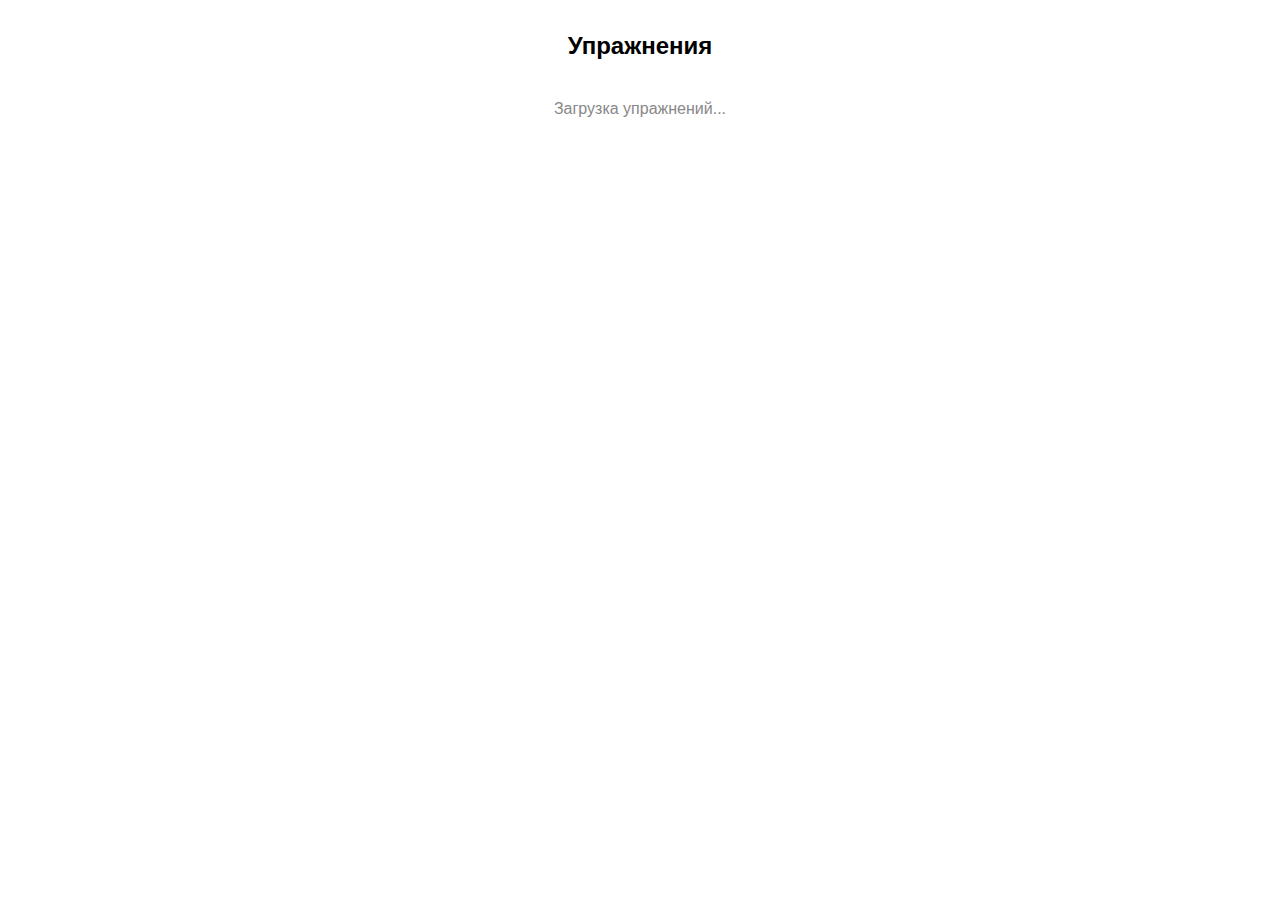
<file: index.html>
<!DOCTYPE html>
<html lang="ru">
<head>
    <meta charset="UTF-8">
    <meta name="viewport" content="width=device-width, initial-scale=1.0, user-scalable=no">
    <title>Фитнес Ритм-секвенсор</title>
    <script src="https://telegram.org/js/telegram-web-app.js"></script>
    <style>
        body {
            font-family: -apple-system, BlinkMacSystemFont, 'Segoe UI', Roboto, sans-serif;
            margin: 0;
            padding: 16px;
            color: var(--tg-theme-text-color, #000);
            background-color: var(--tg-theme-bg-color, #fff);
        }
        h1 {
            font-size: 24px;
            text-align: center;
            margin-bottom: 20px;
        }
        .exercise-list {
            max-width: 500px;
            margin: 0 auto;
        }
        .exercise-item {
            padding: 15px;
            margin-bottom: 10px;
            border: 1px solid #ddd;
            border-radius: 8px;
            cursor: pointer;
            transition: background-color 0.2s;
        }
        .exercise-item:hover, .exercise-item:active {
            background-color: rgba(0, 0, 0, 0.05);
        }
        .exercise-title {
            font-weight: bold;
            margin-bottom: 5px;
        }
        .exercise-details {
            color: #666;
            font-size: 14px;
        }
        .loading {
            text-align: center;
            padding: 20px;
            color: #888;
        }
    </style>
</head>
<body>
    <div class="container">
        <h1>Упражнения</h1>
        <div id="exercise-list" class="exercise-list">
            <div class="loading">Загрузка упражнений...</div>
        </div>
    </div>

    <script>
        // Инициализация Telegram WebApp
        const tg = window.Telegram.WebApp;
        tg.expand();

        // Базовый URL API (замените на ваш)
        const API_URL = 'http://localhost:3000/api';

        // Загрузка упражнений
        document.addEventListener('DOMContentLoaded', () => {
            loadExercises();
        });

        // Функция загрузки упражнений
        async function loadExercises() {
            const exerciseList = document.getElementById('exercise-list');

            try {
                const response = await fetch(`${API_URL}/exercises`);

                if (!response.ok) {
                    throw new Error(`HTTP error! status: ${response.status}`);
                }

                const exercises = await response.json();

                // Очищаем список
                exerciseList.innerHTML = '';

                if (exercises.length === 0) {
                    exerciseList.innerHTML = '<div style="text-align:center;padding:20px;">Нет доступных упражнений</div>';
                    return;
                }

                // Создаем элементы списка
                exercises.forEach(exercise => {
                    const item = document.createElement('div');
                    item.className = 'exercise-item';
                    item.setAttribute('data-id', exercise._id);

                    // Переводим сложность
                    const difficultyText = {
                        'easy': 'Легкий',
                        'medium': 'Средний',
                        'hard': 'Сложный'
                    }[exercise.difficulty] || exercise.difficulty;

                    item.innerHTML = `
                        <div class="exercise-title">${exercise.name}</div>
                        <div class="exercise-details">
                            Сложность: ${difficultyText} | Длительность: ${exercise.duration} мин
                        </div>
                    `;

                    // Добавляем обработчик клика
                    item.addEventListener('click', () => {
                        window.location.href = `sequencer.html?id=${exercise._id}`;
                    });

                    exerciseList.appendChild(item);
                });
            } catch (error) {
                console.error('Ошибка загрузки упражнений:', error);
                exerciseList.innerHTML = '<div style="text-align:center;padding:20px;color:red;">Ошибка загрузки упражнений</div>';
            }
        }
    </script>
</body>
</html>
</file>
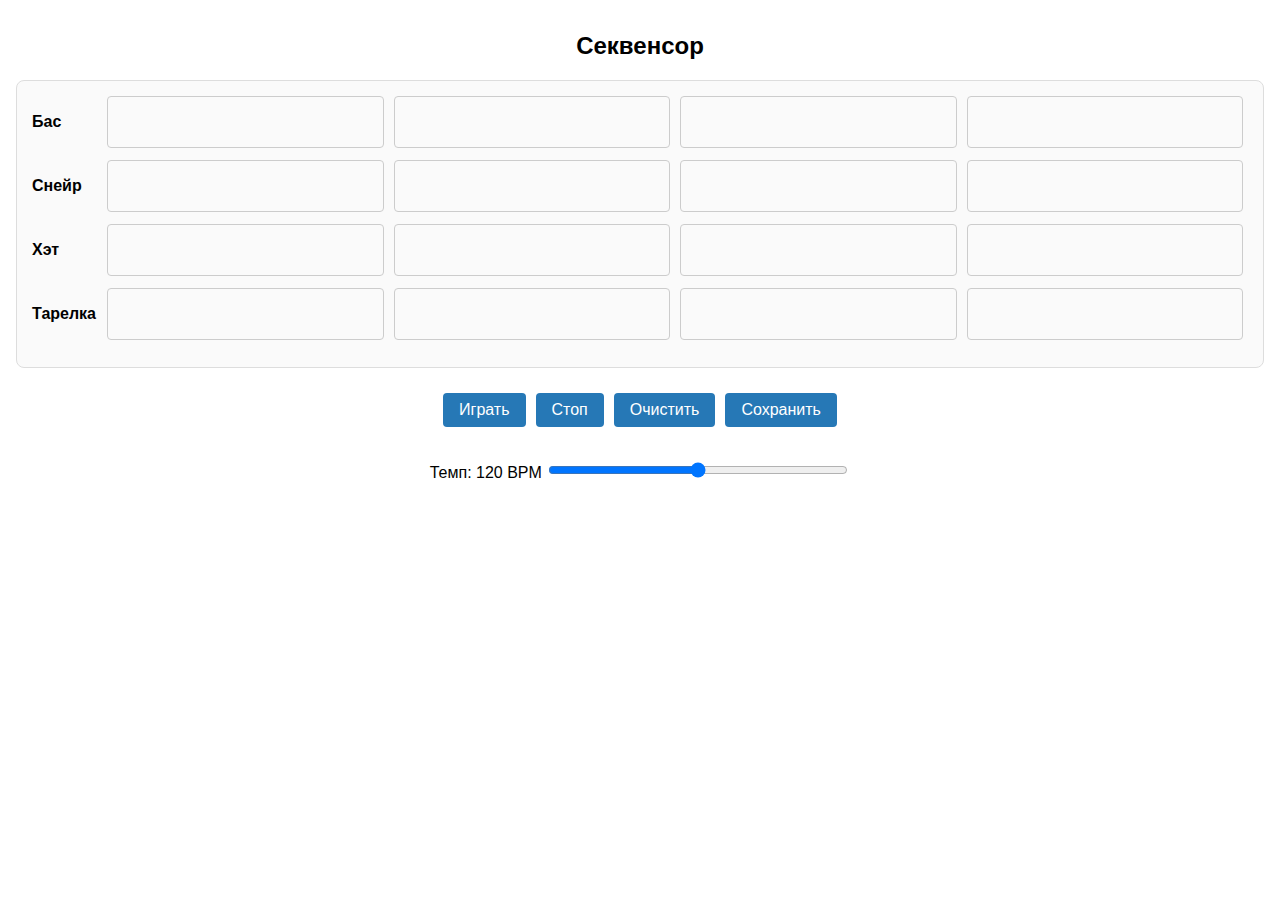
<file: sequencer.html>
<!DOCTYPE html>
<html lang="ru">
<head>
    <meta charset="UTF-8">
    <meta name="viewport" content="width=device-width, initial-scale=1.0, user-scalable=no">
    <title>Ритм-секвенсор</title>
    <script src="https://telegram.org/js/telegram-web-app.js"></script>
    <style>
        body {
            font-family: -apple-system, BlinkMacSystemFont, 'Segoe UI', Roboto, sans-serif;
            margin: 0;
            padding: 16px;
            color: var(--tg-theme-text-color, #000);
            background-color: var(--tg-theme-bg-color, #fff);
        }
        h1 {
            font-size: 24px;
            text-align: center;
            margin-bottom: 10px;
        }
        .description {
            text-align: center;
            margin-bottom: 20px;
        }
        .sequencer {
            margin: 20px 0;
            border: 1px solid #ddd;
            border-radius: 8px;
            padding: 15px;
            background-color: rgba(0, 0, 0, 0.02);
        }
        .row {
            display: flex;
            align-items: center;
            margin-bottom: 12px;
        }
        .sound-label {
            width: 70px;
            font-weight: bold;
        }
        .cells {
            display: flex;
            flex-grow: 1;
        }
        .cell {
            height: 50px;
            flex-grow: 1;
            margin: 0 5px;
            border: 1px solid #ccc;
            border-radius: 4px;
            cursor: pointer;
            transition: background-color 0.1s;
        }
        .cell:hover {
            background-color: rgba(0, 0, 0, 0.05);
        }
        .row[data-sound="kick"] .cell.active {
            background-color: #FF5252;
        }
        .row[data-sound="snare"] .cell.active {
            background-color: #4CAF50;
        }
        .row[data-sound="hihat"] .cell.active {
            background-color: #2196F3;
        }
        .row[data-sound="cymbal"] .cell.active {
            background-color: #FFC107;
        }
        .cell.current {
            border: 2px solid #000;
        }
        .controls {
            display: flex;
            justify-content: center;
            margin: 20px 0;
            flex-wrap: wrap;
        }
        button {
            background-color: var(--tg-theme-button-color, #2678b6);
            color: var(--tg-theme-button-text-color, #fff);
            border: none;
            border-radius: 4px;
            padding: 8px 16px;
            font-size: 16px;
            cursor: pointer;
            margin: 5px;
        }
        button:active {
            opacity: 0.8;
        }
        .tempo-control {
            text-align: center;
            margin: 20px 0;
        }
        #tempo {
            width: 100%;
            max-width: 300px;
            margin-top: 10px;
        }
    </style>
</head>
<body>
    <div class="container">
        <h1 id="exercise-name">Секвенсор</h1>
        <p id="exercise-description" class="description"></p>

        <div class="sequencer">
            <div class="row" data-sound="kick">
                <div class="sound-label">Бас</div>
                <div class="cells">
                    <div class="cell"></div>
                    <div class="cell"></div>
                    <div class="cell"></div>
                    <div class="cell"></div>
                </div>
            </div>
            <div class="row" data-sound="snare">
                <div class="sound-label">Снейр</div>
                <div class="cells">
                    <div class="cell"></div>
                    <div class="cell"></div>
                    <div class="cell"></div>
                    <div class="cell"></div>
                </div>
            </div>
            <div class="row" data-sound="hihat">
                <div class="sound-label">Хэт</div>
                <div class="cells">
                    <div class="cell"></div>
                    <div class="cell"></div>
                    <div class="cell"></div>
                    <div class="cell"></div>
                </div>
            </div>
            <div class="row" data-sound="cymbal">
                <div class="sound-label">Тарелка</div>
                <div class="cells">
                    <div class="cell"></div>
                    <div class="cell"></div>
                    <div class="cell"></div>
                    <div class="cell"></div>
                </div>
            </div>
        </div>

        <div class="controls">
            <button id="play-btn">Играть</button>
            <button id="stop-btn">Стоп</button>
            <button id="clear-btn">Очистить</button>
            <button id="save-btn">Сохранить</button>
        </div>

        <div class="tempo-control">
            <label for="tempo">Темп: <span id="tempo-value">120</span> BPM</label>
            <input type="range" id="tempo" min="60" max="180" value="120">
        </div>
    </div>

    <script>
        // Инициализация Telegram WebApp
        const tg = window.Telegram.WebApp;
        tg.expand();

        // Базовый URL API (замените на ваш)
        const API_URL = 'http://localhost:3000/api';

        // Класс секвенсора
        class RhythmSequencer {
            constructor() {
                // Данные секвенсора
                this.sequencerData = {
                    kick: [false, false, false, false],
                    snare: [false, false, false, false],
                    hihat: [false, false, false, false],
                    cymbal: [false, false, false, false]
                };

                // Состояние воспроизведения
                this.isPlaying = false;
                this.currentStep = 0;
                this.tempo = 120; // BPM
                this.interval = null;

                // Элементы интерфейса
                this.rows = document.querySelectorAll('.row');
                this.cells = document.querySelectorAll('.cell');
                this.playBtn = document.getElementById('play-btn');
                this.stopBtn = document.getElementById('stop-btn');
                this.clearBtn = document.getElementById('clear-btn');
                this.saveBtn = document.getElementById('save-btn');
                this.tempoInput = document.getElementById('tempo');
                this.tempoValue = document.getElementById('tempo-value');

                // Данные упражнения
                this.exerciseId = null;
                this.exerciseName = document.getElementById('exercise-name');
                this.exerciseDescription = document.getElementById('exercise-description');

                // Инициализация обработчиков событий
                this.initEventListeners();

                // Загружаем данные упражнения, если есть ID в URL
                const exerciseId = this.getUrlParam('id');
                if (exerciseId) {
                    this.loadExercise(exerciseId);
                }
            }

            getUrlParam(param) {
                const queryString = window.location.search;
                const urlParams = new URLSearchParams(queryString);
                return urlParams.get(param);
            }

            initEventListeners() {
                // Обработчики для ячеек
                this.cells.forEach(cell => {
                    cell.addEventListener('click', () => {
                        this.toggleCell(cell);
                    });
                });

                // Кнопка воспроизведения
                this.playBtn.addEventListener('click', () => {
                    this.play();
                });

                // Кнопка остановки
                this.stopBtn.addEventListener('click', () => {
                    this.stop();
                });

                // Кнопка очистки
                this.clearBtn.addEventListener('click', () => {
                    this.clear();
                });

                // Кнопка сохранения
                this.saveBtn.addEventListener('click', () => {
                    this.saveToDatabase();
                });

                // Изменение темпа
                this.tempoInput.addEventListener('input', () => {
                    this.tempo = this.tempoInput.value;
                    this.tempoValue.textContent = this.tempo;

                    // Если воспроизведение активно, обновляем интервал
                    if (this.isPlaying) {
                        this.stop();
                        this.play();
                    }
                });

                // Кнопка назад в Telegram
                if (tg.BackButton) {
                    tg.BackButton.show();
                    tg.BackButton.onClick(() => {
                        window.location.href = 'index.html';
                    });
                }
            }

            toggleCell(cell) {
                cell.classList.toggle('active');

                // Находим индексы строки и ячейки
                const row = cell.closest('.row');
                const rowIndex = Array.from(this.rows).indexOf(row);
                const cellIndex = Array.from(row.querySelectorAll('.cell')).indexOf(cell);

                // Обновляем данные
                const soundType = this.rows[rowIndex].getAttribute('data-sound');
                this.sequencerData[soundType][cellIndex] = cell.classList.contains('active');
            }

            play() {
                // Если уже воспроизводится, останавливаем
                if (this.isPlaying) {
                    this.stop();
                    return;
                }

                this.isPlaying = true;
                this.playBtn.textContent = 'Пауза';

                // Вычисляем интервал шага в миллисекундах
                const stepTime = (60 / this.tempo) * 1000 / 1; // Делим на 1, т.к. у нас четвертные ноты

                // Запускаем интервал
                this.currentStep = 0;
                this.interval = setInterval(() => {
                    this.playStep();
                    this.currentStep = (this.currentStep + 1) % 4;
                }, stepTime);
            }

            playStep() {
                // Убираем класс текущего шага со всех ячеек
                document.querySelectorAll('.cell.current').forEach(cell => {
                    cell.classList.remove('current');
                });

                // Проходим по каждой строке
                this.rows.forEach(row => {
                    const soundType = row.getAttribute('data-sound');
                    const cells = row.querySelectorAll('.cell');

                    // Отмечаем текущий шаг
                    cells[this.currentStep].classList.add('current');

                    // Проверяем, нужно ли воспроизводить звук
                    if (this.sequencerData[soundType][this.currentStep]) {
                        this.playSound(soundType);
                    }
                });
            }

            playSound(soundType) {
                // В простой версии просто логируем
                console.log(`Playing ${soundType}`);

                // Здесь можно добавить воспроизведение звука
                try {
                    const audio = new Audio(`${soundType}.mp3`);
                    audio.play();
                } catch (e) {
                    console.log('Звук недоступен:', e);
                }
            }

            stop() {
                if (!this.isPlaying) return;

                clearInterval(this.interval);
                this.isPlaying = false;
                this.playBtn.textContent = 'Играть';

                // Убираем отметку текущего шага
                document.querySelectorAll('.cell.current').forEach(cell => {
                    cell.classList.remove('current');
                });
            }

            clear() {
                // Останавливаем воспроизведение, если активно
                this.stop();

                // Убираем активные ячейки
                document.querySelectorAll('.cell.active').forEach(cell => {
                    cell.classList.remove('active');
                });

                // Сбрасываем данные
                for (const sound in this.sequencerData) {
                    this.sequencerData[sound] = [false, false, false, false];
                }
            }

            async loadExercise(exerciseId) {
                try {
                    const response = await fetch(`${API_URL}/exercises/${exerciseId}`);

                    if (!response.ok) {
                        throw new Error(`HTTP error! status: ${response.status}`);
                    }

                    const exercise = await response.json();

                    // Сохраняем ID упражнения
                    this.exerciseId = exerciseId;

                    // Обновляем заголовок и описание
                    this.exerciseName.textContent = exercise.name;
                    this.exerciseDescription.textContent = exercise.description || '';

                    // Если у упражнения есть ритм, загружаем его
                    if (exercise.rhythmData) {
                        this.loadRhythmData(exercise.rhythmData);
                    }
                } catch (error) {
                    console.error('Ошибка загрузки упражнения:', error);
                    this.exerciseName.textContent = 'Ошибка загрузки упражнения';
                }
            }

            loadRhythmData(rhythmData) {
                // Обновляем внутренние данные
                this.sequencerData = {...rhythmData};

                // Обновляем отображение
                this.rows.forEach(row => {
                    const soundType = row.getAttribute('data-sound');
                    const cells = row.querySelectorAll('.cell');

                    if (this.sequencerData[soundType]) {
                        this.sequencerData[soundType].forEach((isActive, index) => {
                            if (isActive) {
                                cells[index].classList.add('active');
                            } else {
                                cells[index].classList.remove('active');
                            }
                        });
                    }
                });
            }

            async saveToDatabase() {
                if (!this.exerciseId) {
                    tg.showAlert('Сначала выберите упражнение');
                    return;
                }

                try {
                    tg.MainButton.setText('Сохранение...');
                    tg.MainButton.show();
                    tg.MainButton.showProgress();

                    const response = await fetch(`${API_URL}/save-rhythm`, {
                        method: 'POST',
                        headers: {
                            'Content-Type': 'application/json'
                        },
                        body: JSON.stringify({
                            exerciseId: this.exerciseId,
                            sequencerData: this.sequencerData
                        })
                    });

                    if (!response.ok) {
                        throw new Error(`HTTP error! status: ${response.status}`);
                    }

                    const result = await response.json();

                    tg.MainButton.hideProgress();
                    tg.MainButton.hide();

                    if (result.success) {
                        tg.showPopup({
                            title: 'Успешно',
                            message: 'Ритм сохранен в базе данных',
                            buttons: [{ type: 'ok' }]
                        });
                    } else {
                        throw new Error(result.error || 'Ошибка при сохранении');
                    }
                } catch (error) {
                    tg.MainButton.hideProgress();
                    tg.MainButton.hide();
                    tg.showAlert(`Ошибка: ${error.message}`);
                }
            }
        }

        // Инициализация секвенсора при загрузке страницы
        document.addEventListener('DOMContentLoaded', () => {
            new RhythmSequencer();
        });
    </script>
</body>
</html>
</file>
